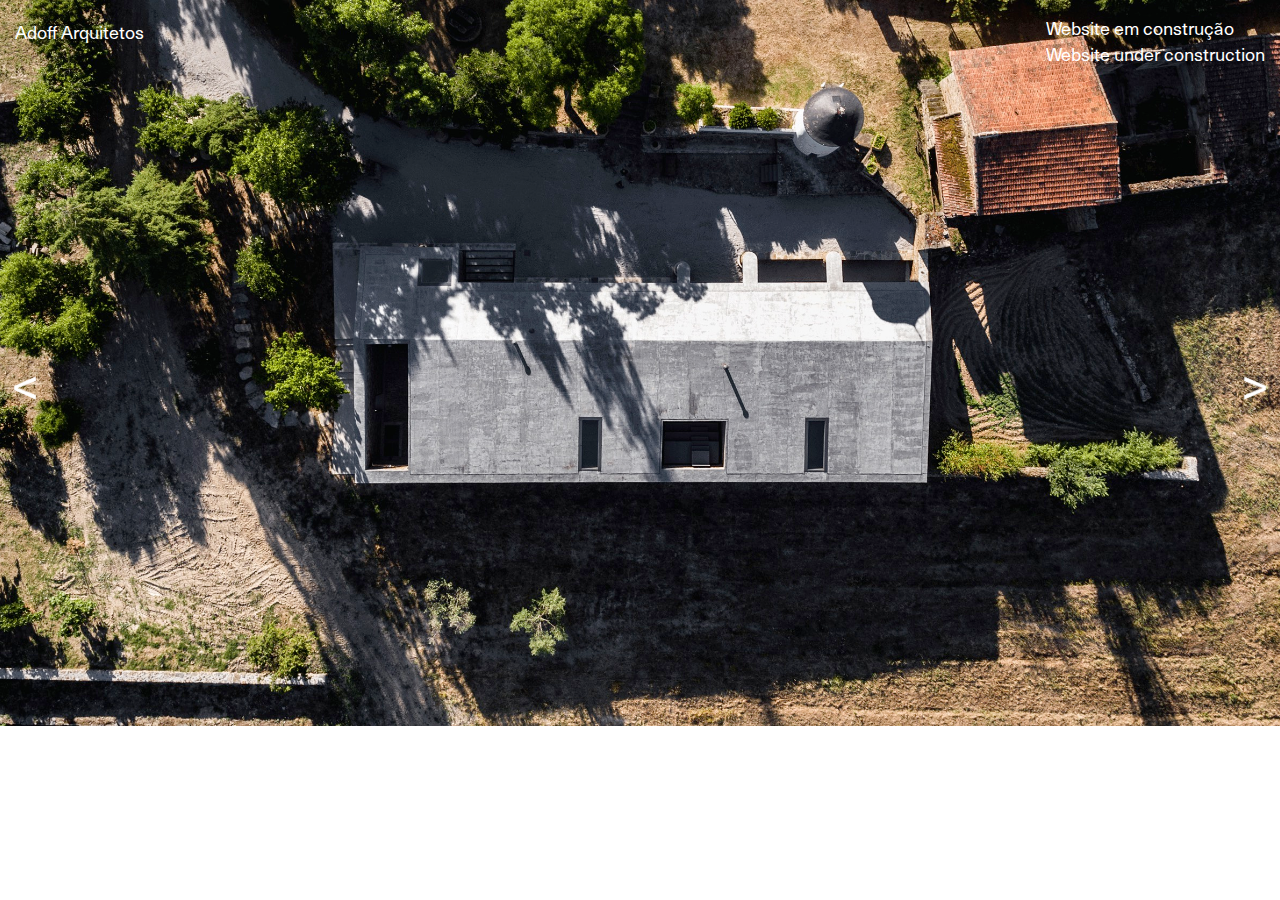
<file: adoff/index.html>
<!DOCTYPE html>
<html lang="en">

<head>
    <meta charset="UTF-8" />
    <meta name="viewport" content="width=device-width, height=device-height, initial-scale=1.0" />
    <title>Adoff</title>
    <link rel=" stylesheet" href="grid.css" />
    <link rel="stylesheet" href="styles.css" />
    <link rel="stylesheet" href="mobile.css" />

</head>

<body>
    <div class="main">
        <div class="slides slide1 whiteSlide">
            <div class="slide-content">
                <picture class="photo">
                    <source media="(min-width:650px)" srcset="images/desktop/2024_Adoff_site_temporario_imagens.jpg" />
                    <source media="(max-width:465px)" srcset="
                  images/mobile/2024_Adoff_site_temporario_v2_mobile_imagens.jpg
                " />
                    <img src="images/desktop/2024_Adoff_site_temporario_imagens.jpg" />
                </picture>
                <div class="slide-header">
                    <div class="title">
                        <p>Adoff Arquitetos</p>
                    </div>
                    <div class="under_construction">
                        <ol>
                            <li>Website em construção</li>
                            <li>Website under construction</li>
                        </ol>
                    </div>
                </div>
                <div class="slide-main"></div>
                <div class="slide-footer">
                    <div class="address">
                        <ol>
                            <li>Rua Gonçalves Zarco 1129B / sala 306</li>
                            <li>4450–685 Leça da Palmeira Porto</li>
                            <li>Portugal</li>
                        </ol>
                    </div>
                    <div class="contacts">
                        <ol>
                            <li>geral@adoff.pt</li>
                            <li>+351 22 112 83 12</li>
                            <li>+351 91 870 36 69</li>
                        </ol>
                    </div>
                    <div class="socials">
                        <ol>
                            <li>
                                <a href="https://www.instagram.com/adoff_atelier/">Instagram</a>
                            </li>
                            <li>
                                <a href="https://www.facebook.com/adoff.arquitectos">Facebook</a>
                            </li>
                        </ol>
                    </div>
                </div>
            </div>
        </div>
        <div class="slides slide2 whiteSlide">
            <div class="slide-content">
                <picture>
                    <source media="(min-width:650px)" srcset="images/desktop/2024_Adoff_site_temporario_imagens2.jpg" />
                    <source media="(max-width:465px)" srcset="
                  images/mobile/2024_Adoff_site_temporario_v2_mobile_imagens2.jpg
                " />
                    <img src="images/desktop/2024_Adoff_site_temporario_imagens2.jpg" />
                </picture>
                <div class="slide-header">
                    <div class="title">
                        <p>Adoff Arquitetos</p>
                    </div>
                    <div class="under_construction">
                        <ol>
                            <li>Website em construção</li>
                            <li>Website under construction</li>
                        </ol>
                    </div>
                </div>
                <div class="slide-main"></div>
                <div class="slide-footer">
                    <div class="address">
                        <ol>
                            <li>Rua Gonçalves Zarco 1129B / sala 306</li>
                            <li>4450–685 Leça da Palmeira Porto</li>
                            <li>Portugal</li>
                        </ol>
                    </div>
                    <div class="contacts">
                        <ol>
                            <li>geral@adoff.pt</li>
                            <li>+351 22 112 83 12</li>
                            <li>+351 91 870 36 69</li>
                        </ol>
                    </div>
                    <div class="socials">
                        <ol>
                            <li>
                                <a href="https://www.instagram.com/adoff_atelier/">Instagram</a>
                            </li>
                            <li>
                                <a href="https://www.facebook.com/adoff.arquitectos">Facebook</a>
                            </li>
                        </ol>
                    </div>
                </div>
            </div>
        </div>
        <div class="slides slide3 whiteSlide">
            <div class="slide-content">
                <picture>
                    <source media="(min-width:650px)" srcset="images/desktop/2024_Adoff_site_temporario_imagens3.jpg" />
                    <source media="(max-width:465px)" srcset="
                  images/mobile/2024_Adoff_site_temporario_v2_mobile_imagens3.jpg
                " />
                    <img src="images/desktop/2024_Adoff_site_temporario_imagens3.jpg" />
                </picture>
                <div class="slide-header">
                    <div class="title">
                        <p>Adoff Arquitetos</p>
                    </div>
                    <div class="under_construction">
                        <ol>
                            <li>Website em construção</li>
                            <li>Website under construction</li>
                        </ol>

                    </div>
                </div>
                <div class="slide-main"></div>
                <div class="slide-footer">
                    <div class="address">
                        <ol>
                            <li>Rua Gonçalves Zarco 1129B / sala 306</li>
                            <li>4450–685 Leça da Palmeira Porto</li>
                            <li>Portugal</li>
                        </ol>
                    </div>
                    <div class="contacts">
                        <ol>
                            <li>geral@adoff.pt</li>
                            <li>+351 22 112 83 12</li>
                            <li>+351 91 870 36 69</li>
                        </ol>
                    </div>
                    <div class="socials">
                        <ol>
                            <li>
                                <a href="https://www.instagram.com/adoff_atelier/">Instagram</a>
                            </li>
                            <li>
                                <a href="https://www.facebook.com/adoff.arquitectos">Facebook</a>
                            </li>
                        </ol>
                    </div>
                </div>
            </div>
        </div>
        <div class="slides slide4 blackSlide">
            <div class="slide-content">
                <div class="slide-header">
                    <div class="title">
                        <p>Adoff Arquitetos</p>
                    </div>
                    <div class="under_construction">
                        <ol>
                            <li>Website em construção</li>
                            <li>Website under construction</li>
                        </ol>

                    </div>
                </div>
                <div class="slide-main text-content">
                    <div class="text">
                        <p>
                            ADOFF arquitetos é o rosto de um trabalho que procura estabelecer e
                            definir o seu vínculo com a Arquitectura, onde a “i”maturidade
                            característica de um jovem atelier alia um forte sentido de
                            responsabilidade a um grau de experimentação, numa busca constante
                            pela individualidade e identidade própria de cada obra. A “síntese”
                            e a “força da ideia” têm-se revelado o principal objectivo no nosso
                            trabalho, onde tentamos dar resposta ao constante desafio de uma
                            máxima expressividade com um mínimo de recursos e meios. Encaramos a
                            tradição a par da inovação na convergência das soluções técnicas
                            mais adequadas às circunstâncias. Acreditamos que a relação entre o
                            “material e o imaterial”, cruzando os meios (e os modos de fazer)
                            disponíveis, com a cultura e as vivências de cada lugar, é um factor
                            determinante na autenticidade do nosso trabalho.
                        </p>
                    </div>
                </div>
                <div class="slide-footer">
                    <div class="address">
                        <ol>
                            <li>Rua Gonçalves Zarco 1129B / sala 306</li>
                            <li>4450–685 Leça da Palmeira Porto</li>
                            <li>Portugal</li>
                        </ol>
                    </div>
                    <div class="contacts">
                        <ol>
                            <li>geral@adoff.pt</li>
                            <li>+351 22 112 83 12</li>
                            <li>+351 91 870 36 69</li>
                        </ol>
                    </div>
                    <div class="socials">
                        <ol>
                            <li>
                                <a href="https://www.instagram.com/adoff_atelier/">Instagram</a>
                            </li>
                            <li>
                                <a href="https://www.facebook.com/adoff.arquitectos">Facebook</a>
                            </li>
                        </ol>
                    </div>
                </div>
            </div>
        </div>
        <div class="slides slide5 blackSlide">
            <div class="slide-content">
                <picture>
                    <source media="(min-width:650px)" srcset="images/desktop/2024_Adoff_site_temporario_imagens4.jpg" />
                    <source media="(max-width:465px)" srcset="
                  images/mobile/2024_Adoff_site_temporario_v2_mobile_imagens4.jpg
                " />
                    <img src="images/desktop/2024_Adoff_site_temporario_imagens4.jpg" />
                </picture>
                <div class="slide-header">
                    <div class="title">
                        <p>Adoff Arquitetos</p>
                    </div>
                    <div class="under_construction">
                        <ol>
                            <li>Website em construção</li>
                            <li>Website under construction</li>
                        </ol>

                    </div>
                </div>
                <div class="slide-main"></div>
                <div class="slide-footer">
                    <div class="address">
                        <ol>
                            <li>Rua Gonçalves Zarco 1129B / sala 306</li>
                            <li>4450–685 Leça da Palmeira Porto</li>
                            <li>Portugal</li>
                        </ol>
                    </div>
                    <div class="contacts">
                        <ol>
                            <li>geral@adoff.pt</li>
                            <li>+351 22 112 83 12</li>
                            <li>+351 91 870 36 69</li>
                        </ol>
                    </div>
                    <div class="socials">
                        <ol>
                            <li>
                                <a href="https://www.instagram.com/adoff_atelier/">Instagram</a>
                            </li>
                            <li>
                                <a href="https://www.facebook.com/adoff.arquitectos">Facebook</a>
                            </li>
                        </ol>
                    </div>
                </div>
            </div>
        </div>
        <div class="slides slide6 blackSlide">
            <div class="slide-content">
                <picture>
                    <source media="(min-width:650px)" srcset="images/desktop/2024_Adoff_site_temporario_imagens5.jpg" />
                    <source media="(max-width:465px)" srcset="
                  images/mobile/2024_Adoff_site_temporario_v2_mobile_imagens5.jpg
                " />
                    <img src="images/desktop/2024_Adoff_site_temporario_imagens5.jpg" />
                </picture>
                <div class="slide-header">
                    <div class="title">
                        <p>Adoff Arquitetos</p>
                    </div>
                    <div class="under_construction">
                        <ol>
                            <li>Website em construção</li>
                            <li>Website under construction</li>
                        </ol>

                    </div>
                </div>
                <div class="slide-main"></div>
                <div class="slide-footer">
                    <div class="address">
                        <ol>
                            <li>Rua Gonçalves Zarco 1129B / sala 306</li>
                            <li>4450–685 Leça da Palmeira Porto</li>
                            <li>Portugal</li>
                        </ol>
                    </div>
                    <div class="contacts">
                        <ol>
                            <li>geral@adoff.pt</li>
                            <li>+351 22 112 83 12</li>
                            <li>+351 91 870 36 69</li>
                        </ol>
                    </div>
                    <div class="socials">
                        <ol>
                            <li>
                                <a href="https://www.instagram.com/adoff_atelier/">Instagram</a>
                            </li>
                            <li>
                                <a href="https://www.facebook.com/adoff.arquitectos">Facebook</a>
                            </li>
                        </ol>
                    </div>
                </div>
            </div>
        </div>
        <div class="slides slide7 blackSlide">
            <div class="slide-content">
                <picture>
                    <source media="(min-width:650px)" srcset="images/desktop/2024_Adoff_site_temporario_imagens6.jpg" />
                    <source media="(max-width:465px)" srcset="
                  images/mobile/2024_Adoff_site_temporario_v2_mobile_imagens6.jpg
                " />
                    <img src="images/desktop/2024_Adoff_site_temporario_imagens6.jpg" />
                </picture>
                <div class="slide-header">
                    <div class="title">
                        <p>Adoff Arquitetos</p>
                    </div>
                    <div class="under_construction">
                        <ol>
                            <li>Website em construção</li>
                            <li>Website under construction</li>
                        </ol>

                    </div>
                </div>
                <div class="slide-main"></div>
                <div class="slide-footer">
                    <div class="address">
                        <ol>
                            <li>Rua Gonçalves Zarco 1129B / sala 306</li>
                            <li>4450–685 Leça da Palmeira Porto</li>
                            <li>Portugal</li>
                        </ol>
                    </div>
                    <div class="contacts">
                        <ol>
                            <li>geral@adoff.pt</li>
                            <li>+351 22 112 83 12</li>
                            <li>+351 91 870 36 69</li>
                        </ol>
                    </div>
                    <div class="socials">
                        <ol>
                            <li>
                                <a href="https://www.instagram.com/adoff_atelier/">Instagram</a>
                            </li>
                            <li>
                                <a href="https://www.facebook.com/adoff.arquitectos">Facebook</a>
                            </li>
                        </ol>
                    </div>
                </div>
            </div>
        </div>
        <div class="slides slide8 blackSlide">
            <div class="slide-content">
                <picture>
                    <source media="(min-width:650px)" srcset="images/desktop/2024_Adoff_site_temporario_imagens7.jpg" />
                    <source media="(max-width:465px)" srcset="
                  images/mobile/2024_Adoff_site_temporario_v2_mobile_imagens7.jpg
                " />
                    <img src="images/desktop/2024_Adoff_site_temporario_imagens7.jpg" />
                </picture>
                <div class="slide-header">
                    <div class="title">
                        <p>Adoff Arquitetos</p>
                    </div>
                    <div class="under_construction">
                        <ol>
                            <li>Website em construção</li>
                            <li>Website under construction</li>
                        </ol>

                    </div>
                </div>
                <div class="slide-main"></div>
                <div class="slide-footer">
                    <div class="address">
                        <ol>
                            <li>Rua Gonçalves Zarco 1129B / sala 306</li>
                            <li>4450–685 Leça da Palmeira Porto</li>
                            <li>Portugal</li>
                        </ol>
                    </div>
                    <div class="contacts">
                        <ol>
                            <li>geral@adoff.pt</li>
                            <li>+351 22 112 83 12</li>
                            <li>+351 91 870 36 69</li>
                        </ol>
                    </div>
                    <div class="socials">
                        <ol>
                            <li>
                                <a href="https://www.instagram.com/adoff_atelier/">Instagram</a>
                            </li>
                            <li>
                                <a href="https://www.facebook.com/adoff.arquitectos">Facebook</a>
                            </li>
                        </ol>
                    </div>
                </div>
            </div>
        </div>
        <div class="slides slide9 blackSlide">
            <div class="slide-content">
                <div class="slide-header">
                    <div class="title">
                        <p>Adoff Arquitetos</p>
                    </div>
                    <div class="under_construction">
                        <ol>
                            <li>Website em construção</li>
                            <li>Website under construction</li>
                        </ol>

                    </div>
                </div>
                <div class="slide-main text-content">
                    <div class="text">
                        <p>
                            ADOFF arquitetos is the face of a work that seeks to establish and
                            define its link with architecture, where the characteristic
                            ‘maturity’ of a young atelier combines a strong sense of
                            responsibility with a degree of experimentation, in a constant
                            search for the individuality and identity of each work. Synthesis’
                            and the “strength of the idea” have proved to be the main objectives
                            in our work, where we try to respond to the constant challenge of
                            maximum expressiveness with a minimum of resources and means. We see
                            tradition alongside innovation in the convergence of the most
                            appropriate technical solutions for the circumstances. We believe
                            that the relationship between the ‘material and the immaterial’,
                            combining the available means (and ways of doing things) with the
                            culture and experiences of each place, is a determining factor in
                            the authenticity of our work.
                        </p>
                    </div>
                </div>
                <div class="slide-footer">
                    <div class="address">
                        <ol>
                            <li>Rua Gonçalves Zarco 1129B / sala 306</li>
                            <li>4450–685 Leça da Palmeira Porto</li>
                            <li>Portugal</li>
                        </ol>
                    </div>
                    <div class="contacts">
                        <ol>
                            <li>geral@adoff.pt</li>
                            <li>+351 22 112 83 12</li>
                            <li>+351 91 870 36 69</li>
                        </ol>
                    </div>
                    <div class="socials">
                        <ol>
                            <li>
                                <a href="https://www.instagram.com/adoff_atelier/">Instagram</a>
                            </li>
                            <li>
                                <a href="https://www.facebook.com/adoff.arquitectos">Facebook</a>
                            </li>
                        </ol>
                    </div>
                </div>
            </div>
        </div>
        <div class="slides slide10 whiteSlide">
            <div class="slide-content">
                <picture>
                    <source media="(min-width:650px)" srcset="images/desktop/2024_Adoff_site_temporario_imagens8.jpg" />
                    <source media="(max-width:465px)" srcset="
                  images/mobile/2024_Adoff_site_temporario_v2_mobile_imagens8.jpg
                " />
                    <img src="images/desktop/2024_Adoff_site_temporario_imagens8.jpg" />
                </picture>
                <div class="slide-header">
                    <div class="title">
                        <p>Adoff Arquitetos</p>
                    </div>
                    <div class="under_construction">
                        <ol>
                            <li>Website em construção</li>
                            <li>Website under construction</li>
                        </ol>

                    </div>
                </div>
                <div class="slide-main"></div>
                <div class="slide-footer">
                    <div class="address">
                        <ol>
                            <li>Rua Gonçalves Zarco 1129B / sala 306</li>
                            <li>4450–685 Leça da Palmeira Porto</li>
                            <li>Portugal</li>
                        </ol>
                    </div>
                    <div class="contacts">
                        <ol>
                            <li>geral@adoff.pt</li>
                            <li>+351 22 112 83 12</li>
                            <li>+351 91 870 36 69</li>
                        </ol>
                    </div>
                    <div class="socials">
                        <ol>
                            <li>
                                <a href="https://www.instagram.com/adoff_atelier/">Instagram</a>
                            </li>
                            <li>
                                <a href="https://www.facebook.com/adoff.arquitectos">Facebook</a>
                            </li>
                        </ol>
                    </div>
                </div>
            </div>
        </div>
        <div class="slides slide11 blackSlide">
            <div class="slide-content">
                <div class="slide-header">
                    <div class="title">
                        <p>Adoff Arquitetos</p>
                    </div>
                    <div class="under_construction">
                        <ol>
                            <li>Website em construção</li>
                            <li>Website under construction</li>
                        </ol>

                    </div>
                </div>
                <div class="slide-main">
                    <div class="container_desktop">
                        <div class="projects first_column_name">
                            <ol>
                                <li>Pavilhão Pabi</li>
                                <li>Pavilhão Pabi</li>
                                <li>Apartamento N15</li>
                                <li>Café / Bar HB</li>
                                <li>Polidesportivo Vale de Madeiro</li>
                                <li>Associação Vale de Madeiro</li>
                                <li>Casa Lote 31</li>
                                <li>Armazém Agricola Abambres</li>
                                <li>Apartamento MR</li>
                                <li>Armazém Via Sacra</li>
                                <li>Pastelaria Gomes</li>
                                <li>Pavilhão Controlar C1</li>
                                <li>Pavilhão Controlar C2</li>
                                <li>Pavilhão Controlar C3</li>
                                <li>Pavilhão Controlar C4</li>
                                <li>Quinta Vale do Conde</li>
                            </ol>
                        </div>
                        <div class="projects first_column_location">
                            <ol>
                                <li>Pinhel</li>
                                <li>Pinhel</li>
                                <li>Mirandela</li>
                                <li>Mirandela</li>
                                <li>Mirandela</li>
                                <li>Mirandela</li>
                                <li>Mirandela</li>
                                <li>Abambres</li>
                                <li>Porto</li>
                                <li>Porto</li>
                                <li>Vila Real</li>
                                <li>Alfena</li>
                                <li>Alfena</li>
                                <li>Alfena</li>
                                <li>Alfena</li>
                                <li>Mirandela</li>
                            </ol>
                        </div>
                        <div class="projects first_column_year">
                            <ol>
                                <li>2012</li>
                                <li>2018</li>
                                <li>2008</li>
                                <li>2009</li>
                                <li>2009</li>
                                <li>2012</li>
                                <li>2015</li>
                                <li>2011</li>
                                <li>2019</li>
                                <li>2014</li>
                                <li>2020</li>
                                <li>2013</li>
                                <li>2015</li>
                                <li>2019</li>
                                <li>2023</li>
                                <li>2016</li>
                            </ol>
                        </div>

                        <div class="projects second_column_name">
                            <ol>
                                <li>Edifício Tramagal</li>
                                <li>Alpendre / Jacuzzi Pereira</li>
                                <li>Casa Lote 88</li>
                                <li>Apartamento Viana de Lima</li>
                                <li>Bienal de Veneza 15a di</li>
                                <li>Casa Lote 10</li>
                                <li>Casa TT</li>
                                <li>Pavilhão_MM</li>
                                <li>Edificio VF</li>
                                <li>Edificio VF_Clinica João Vaz</li>
                                <li>Edificio VF_Apartamento L J</li>
                                <li>Casa CC</li>
                                <li>Escritórios CORUM</li>
                                <li>Casa Pampelido Velho</li>
                                <li>Casa Senhora do Porto</li>
                                <li>Banco de Sangue Animal BSA</li>
                            </ol>
                        </div>
                        <div class="projects second_column_location">
                            <ol>
                                <li>Mirandela</li>
                                <li>Mirandela</li>
                                <li>Mirandela</li>
                                <li>Porto</li>
                                <li>Veneza</li>
                                <li>Mirandela</li>
                                <li>Maia</li>
                                <li>P. de Ferreira</li>
                                <li>Mirandela</li>
                                <li>Mirandela</li>
                                <li>Mirandela</li>
                                <li>P. de Ferreira</li>
                                <li>Lisboa</li>
                                <li>Matosinhos</li>
                                <li>Porto</li>
                                <li>Lisboa</li>
                            </ol>
                        </div>
                        <div class="projects second_column_year">
                            <ol>
                                <li>2022</li>
                                <li>2016</li>
                                <li>2021</li>
                                <li>2018</li>
                                <li>2016</li>
                                <li>2019</li>
                                <li>2018</li>
                                <li>2020</li>
                                <li>2023</li>
                                <li>2023</li>
                                <li>2023</li>
                                <li>2022</li>
                                <li>2019</li>
                                <li>2022</li>
                                <li>2020</li>
                                <li>2020</li>
                            </ol>
                        </div>
                    </div>
                    <div class="container_mobile">
                        <div class="top-half">
                            <div class="projects column_name">
                                <ol>
                                    <li>Pavilhão Pabi</li>
                                    <li>Pavilhão Pabi</li>
                                    <li>Apartamento N15</li>
                                    <li>Café / Bar HB</li>
                                    <li>Polidesportivo Vale de Madeiro</li>
                                    <li>Associação Vale de Madeiro</li>
                                    <li>Casa Lote 31</li>
                                    <li>Armazém Agricola Abambres</li>
                                    <li>Apartamento MR</li>
                                    <li>Armazém Via Sacra</li>
                                    <li>Pastelaria Gomes</li>
                                    <li>Pavilhão Controlar C1</li>
                                    <li>Pavilhão Controlar C2</li>
                                    <li>Pavilhão Controlar C3</li>
                                    <li>Pavilhão Controlar C4</li>
                                </ol>
                            </div>
                            <div class="projects column_location">
                                <ol>
                                    <li>Pinhel</li>
                                    <li>Pinhel</li>
                                    <li>Mirandela</li>
                                    <li>Mirandela</li>
                                    <li>Mirandela</li>
                                    <li>Mirandela</li>
                                    <li>Mirandela</li>
                                    <li>Abambres</li>
                                    <li>Porto</li>
                                    <li>Porto</li>
                                    <li>Vila Real</li>
                                    <li>Alfena</li>
                                    <li>Alfena</li>
                                    <li>Alfena</li>
                                    <li>Alfena</li>
                                </ol>
                            </div>
                            <div class="projects column_year">
                                <ol>
                                    <li>2012</li>
                                    <li>2018</li>
                                    <li>2008</li>
                                    <li>2009</li>
                                    <li>2009</li>
                                    <li>2012</li>
                                    <li>2015</li>
                                    <li>2011</li>
                                    <li>2019</li>
                                    <li>2014</li>
                                    <li>2020</li>
                                    <li>2013</li>
                                    <li>2015</li>
                                    <li>2019</li>
                                    <li>2023</li>
                                </ol>
                            </div>
                        </div>
                        <!-- 
                        <div class="bottom-half">
                            <div class="projects column_name">
                                <ol>
                                    <li>Quinta Vale do Conde</li>
                                    <li>Edifício Tramagal</li>
                                    <li>Alpendre / Jacuzzi Pereira</li>
                                    <li>Casa Lote 88</li>
                                    <li>Apartamento Viana de Lima</li>
                                    <li>Bienal de Veneza 15a di</li>
                                    <li>Casa Lote 10</li>
                                    <li>Casa TT</li>
                                    <li>Pavilhão_MM</li>
                                    <li>Edificio VF</li>
                                   <li>Edificio VF_Clinica João Vaz</li>
                                    <li>Edificio VF_Apartamento L J</li>
                                    <li>Casa CC</li>
                                    <li>Escritórios CORUM</li>
                                    <li>Casa Pampelido Velho</li>
                                    <li>Casa Senhora do Porto</li>
                                    <li>Banco de Sangue Animal BSA</li> 

                                </ol>
                            </div>
                            <div class="projects column_location">
                                <ol>
                                    <li>Mirandela</li>
                                    <li>Mirandela</li>
                                    <li>Mirandela</li>
                                    <li>Mirandela</li>
                                    <li>Porto</li>
                                    <li>Veneza</li>
                                    <li>Mirandela</li>
                                    <li>Maia</li>
                                    <li>P. de Ferreira</li>
                                    <li>Mirandela</li>
                                    <li>Mirandela</li>
                                    <li>Mirandela</li>
                                    <li>P. de Ferreira</li>
                                    <li>Lisboa</li>
                                    <li>Matosinhos</li>
                                    <li>Porto</li>
                                    <li>Lisboa</li>
                                </ol>
                            </div>
                            <div class="projects column_year">
                                <ol>
                                    <li>2016</li>
                                    <li>2022</li>
                                    <li>2016</li>
                                    <li>2021</li>
                                    <li>2018</li>
                                    <li>2016</li>
                                    <li>2019</li>
                                    <li>2018</li>
                                    <li>2020</li>
                                    <li>2023</li>
                                    <li>2023</li>
                                    <li>2023</li>
                                    <li>2022</li>
                                    <li>2019</li>
                                    <li>2022</li>
                                    <li>2020</li>
                                    <li>2020</li>
                                </ol>
                            </div>
                        </div> -->
                    </div>
                </div>
                <div class="slide-footer">
                    <div class="address">
                        <ol>
                            <li>Rua Gonçalves Zarco 1129B / sala 306</li>
                            <li>4450–685 Leça da Palmeira Porto</li>
                            <li>Portugal</li>
                        </ol>
                    </div>
                    <div class="contacts">
                        <ol>
                            <li>geral@adoff.pt</li>
                            <li>+351 22 112 83 12</li>
                            <li>+351 91 870 36 69</li>
                        </ol>
                    </div>
                    <div class="socials">
                        <ol>
                            <li>
                                <a href="https://www.instagram.com/adoff_atelier/">Instagram</a>
                            </li>
                            <li>
                                <a href="https://www.facebook.com/adoff.arquitectos">Facebook</a>
                            </li>
                        </ol>
                    </div>
                </div>
            </div>
        </div>
        <a class="prev" onclick="plusSlides(-1)">
            <img class="arrow" id="arrow_left" src="images/desktop/arrow_left_white.png" />
        </a>
        <a class="next" onclick="plusSlides(1)">
            <img class="arrow" id="arrow_right" src="images/desktop/arrow_right_white.png" />
        </a>

        <!-- To link external javascript file -->
        <script src="scripts.js"></script>
</body>

</html>
</file>
<file: adoff/grid.css>
.slide-content{
    display: grid;
    grid-template-rows: auto 1fr auto;
    grid-template-areas: 
    ".slide-header"
    ".slide-main"
    ".slide-footer";
    min-height: 100%;
    grid-template-columns: 100%;
}

picture {
    grid-row: 1 / -1;
    grid-column: 1 / -1;
}

.slide-header {
    grid-row: 1 / 1;
    grid-column: 1 / -1;
}

.slide-main {
    grid-row: 2 / 2;
    grid-column: 1 / -1;
}

.slide-footer {
    grid-row: 3 / 3;
    grid-column: 1 / -1;
    display: flex;
}


.slide-header .title {
    float: left;
}

.slide-header .under_construction {
    float: right;
}
</file>
<file: adoff/styles.css>
* {
    font-family: "NeueHaasUnicaPro-Regular";
    overflow: hidden;
    font-size: 1.4vw;
}
html, body {
    margin: 0;
    width: 100%;
    height: 100%;
}

@font-face {
    font-family: "NeueHaasUnicaPro-Regular";
    src: url(fonts/NeueHaasUnicaPro-Regular.otf);
}

li {
    height: 26px;
    line-height: 19px;
}

ol  {
    padding-left: 15px;
}

/* Slideshow container */
.main {
    position: relative;
    margin: 0;
    display: flex;
}
  
  /* Hide the images by default */
  .slides {
    display: none;
}

/* Next & previous buttons */
.prev, .next {
    cursor: pointer;
    position: absolute;
    top: 50%;
    width: auto;
    color: white;
    font-weight: bold;
    font-size: 18px;
    transition: 0.6s ease;
    border-radius: 0 3px 3px 0;
    user-select: none;
}
  
  /* Position the "next button" to the right */
  .next {
    right: 0;
    border-radius: 3px 0 0 3px;
}

.arrow {
    height: 50px;
    width: 50px;
}

.blackSlide{
    color: black;
}

.whiteSlide {
    color: white;
}

.whiteSlide a {
  color: white;
}

.blackSlide a { 
  color: black;
}

.slides .socials a {
    text-decoration: none;
}

.slides .title {
    padding-left: 15px;
}

.slides .under_construction {
    padding-right: 15px;
}

.text-content{
    width: 100%;
    justify-content: center;
    align-items: center;
}

.text p {
    line-height: 32px;
}

.slide-main .text {
    padding-top: 13vh;
    padding-left: 10vw;
    padding-right: 10vw;
}

.container_desktop {
    display: flex;
    padding-left: 6vw;
    padding-right: 4vw;
    width: 100vw;
    height: 100vh;
}

.container_mobile {
    display: none;
}

.projects {
    padding-right: 4vw;
    padding-top: 10vh;
}

img {
    width: 100%; 
    height: 100%;
    object-fit: cover;
}

.slide-footer {
    position: fixed;
    left: 0;
    bottom: 0;
    width: 100%;
}
</file>
<file: adoff/mobile.css>
/* mobile version */
@media screen and (max-width: 500px) {
    
    * {
        font-size: 3.5vw;
    }

    li {
        height: 18px;
        line-height: 19px;
    }

    .main {
        display: block;
    }

    .slide-content {
        height: 100vh;
    }

    .slide-main {
        height: 70vh;
    }

    .slide-main .text {
        padding-top: 0vh;
        padding-left: 4vw;
        padding-right: 4vw;
        position: fixed;
        bottom: 50%;
    }
    
    .container_desktop {
        display: none;
    }
    
    .container_mobile {
        display: flex;
        margin: 0 auto;
    }
    
    .slide-footer {
        display: flex;
        flex-wrap: wrap;
        position: fixed;
        left: 0;
        bottom: 0;
        width: 100%;
    }
    
    .slide-footer .address {
        min-width: 230px;
        max-height: 85px;
    }
    
    .slide-footer .contacts {
        min-width: 150px;
    }
    
    .column_year {
        margin-left: 7vw;
    }

    .column_location {
        margin-left: 0vw;
    }

    .middle {
        margin-bottom: 4vh;
    }

    .slide-footer .socials li {
        display: inline-block;
        padding-right: 3vw;
    }

    /* Next & previous buttons */
    .prev, .next {
        cursor: pointer;
        position: absolute;
        top: 50%;
        margin-top: -22px;
        padding: 8px;
        color: white;
        font-weight: bold;
        font-size: 18px;
        transition: 0.6s ease;
        border-radius: 0 3px 3px 0;
        user-select: none;
    }

    .projects {
        padding-right: 0vw;
    }

    .arrow {
        height: 30px;
        width: 30px;
    }
    
    .text-content {
        display: flex;
        width: 100%;
        justify-content: center;
        align-items: baseline;
    }

    .text p {
        line-height: 16px;
    }

    .slide-content {
        min-height: 0px;
    }

    .projects {
        padding-right: 0;
        padding-top: 0; 
            
    }

    .top-half {
        display: flex;
        position: fixed;
        left: 0;
        bottom: 50%;
        width: 100%;
    }

    .bottom-half {
        display: flex;
        position: fixed;
        left: 0;
        top: 50%;
        width: 100%;
    }
}
</file>
